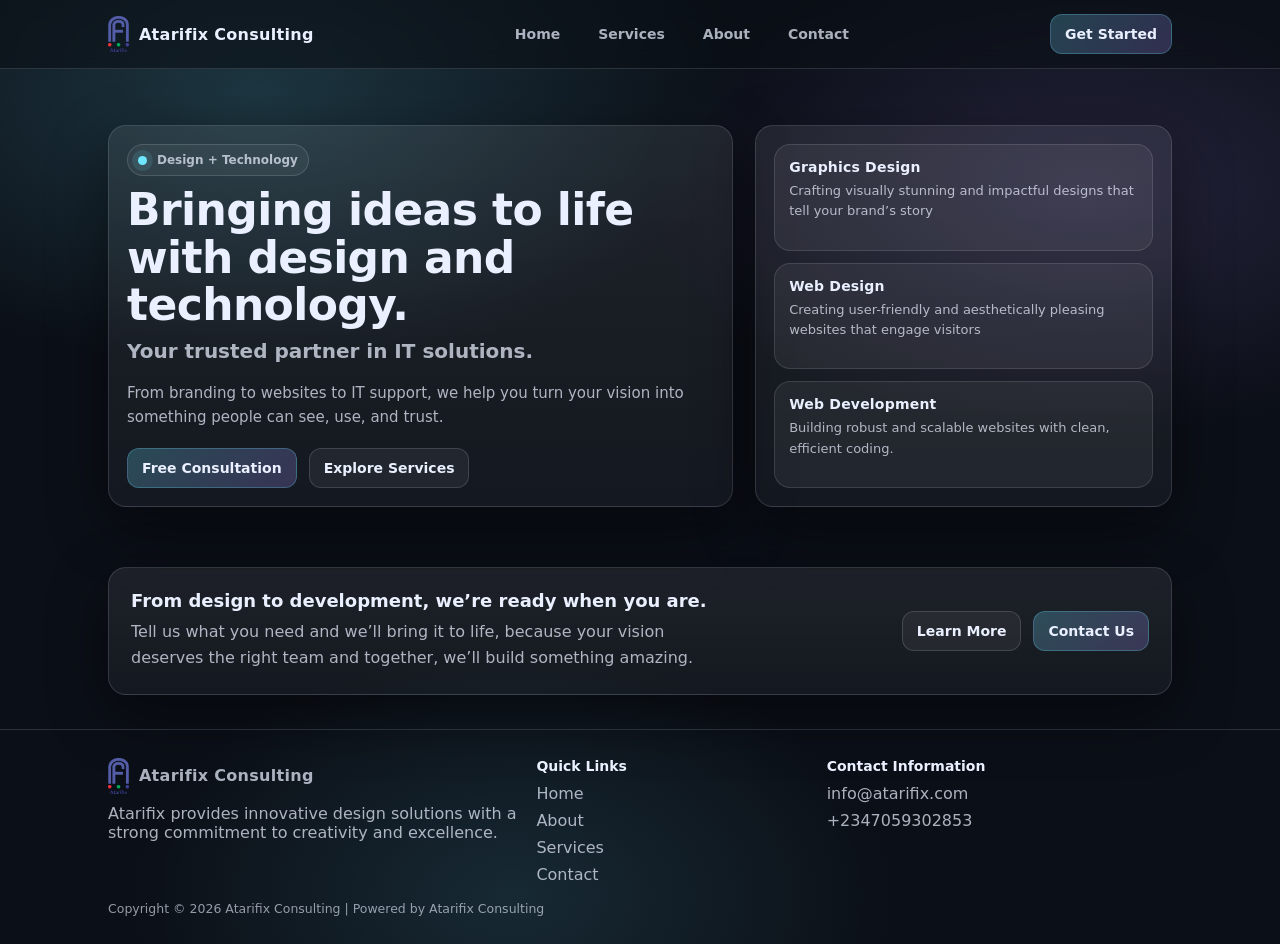
<file: index.html>
<!doctype html>
<html lang="en">
<head>
  <meta charset="UTF-8" />
  <meta name="viewport" content="width=device-width, initial-scale=1"/>
  <title>Atarifix Consulting | Home</title>
  <link rel="stylesheet" href="styles.css" />
</head>
<body>
  <header>
    <div class="wrap">
      <div class="nav">
        <a class="brand" href="index.html" aria-label="Atarifix Home">
          <img src="logo.png" alt="Atarifix Logo" class="logo-img" />
          <div>Atarifix Consulting</div>
        </a>

        <nav class="links" aria-label="Primary">
          <a href="index.html">Home</a>
          <a href="services.html">Services</a>
          <a href="about.html">About</a>
          <a href="contact.html">Contact</a>
        </nav>

        <div style="display:flex; gap:10px; align-items:center;">
          <a class="btn primary" href="contact.html">Get Started</a>
          <button class="mobile-toggle" id="menuBtn" aria-label="Open menu">☰</button>
        </div>
      </div>

      <div class="mobile-menu" id="mobileMenu" aria-label="Mobile">
        <a href="index.html">Home</a>
        <a href="services.html">Services</a>
        <a href="about.html">About</a>
        <a href="contact.html">Contact</a>
      </div>
    </div>
  </header>

  <main class="hero">
    <div class="wrap">
      <div class="hero-grid">
        <div class="panel hero-card">
          <div class="badge"><span class="dot"></span> Design + Technology</div>
          <h1>Bringing ideas to life with design and technology.</h1>
          <h2>Your trusted partner in IT solutions.</h2>

          <p>
            From branding to websites to IT support, we help you turn your vision into something people can see, use, and trust.
          </p>

          <div class="hero-actions">
            <a class="btn primary" href="contact.html">Free Consultation</a>
            <a class="btn" href="services.html">Explore Services</a>
          </div>
        </div>

        <div class="panel quick-services" aria-label="Quick services">
          <div class="mini">
            <h3>Graphics Design</h3>
            <p>Crafting visually stunning and impactful designs that tell your brand’s story</p>
          </div>
          <div class="mini">
            <h3>Web Design</h3>
            <p>Creating user-friendly and aesthetically pleasing websites that engage visitors</p>
          </div>
          <div class="mini">
            <h3>Web Development</h3>
            <p>Building robust and scalable websites with clean, efficient coding.</p>
          </div>
        </div>
      </div>
    </div>
  </main>

  <section>
    <div class="wrap">
      <div class="panel cta">
        <div>
          <h3 style="margin:0; font-size:18px;">From design to development, we’re ready when you are.</h3>
          <p>
            Tell us what you need and we’ll bring it to life, because your vision deserves the right team and together, we’ll build something amazing.
          </p>
        </div>
        <div style="display:flex; justify-content:flex-end; gap:12px; flex-wrap:wrap;">
          <a class="btn" href="services.html">Learn More</a>
          <a class="btn primary" href="contact.html">Contact Us</a>
        </div>
      </div>
    </div>
  </section>

  <footer>
    <div class="wrap">
      <div class="footer-grid">
        <div>
          <div class="brand" style="margin-bottom:10px;">
            <img src="logo.png" alt="Atarifix Logo" class="logo-img" />
            <div>Atarifix Consulting</div>
          </div>
          <div>
            Atarifix provides innovative design solutions with a strong commitment to creativity and excellence.
          </div>
        </div>

        <div>
          <h4>Quick Links</h4>
          <div style="display:grid; gap:8px;">
            <a href="index.html">Home</a>
            <a href="about.html">About</a>
            <a href="services.html">Services</a>
            <a href="contact.html">Contact</a>
          </div>
        </div>

        <div>
          <h4>Contact Information</h4>
          <div style="display:grid; gap:8px;">
            <a href="mailto:info@atarifix.com">info@atarifix.com</a>
            <a href="tel:+2347059302853">+2347059302853</a>
          </div>
        </div>
      </div>

      <div class="copy">
        Copyright © 2026 Atarifix Consulting | Powered by Atarifix Consulting
      </div>
    </div>
  </footer>

  <script src="script.js"></script>
</body>
</html>
</file>
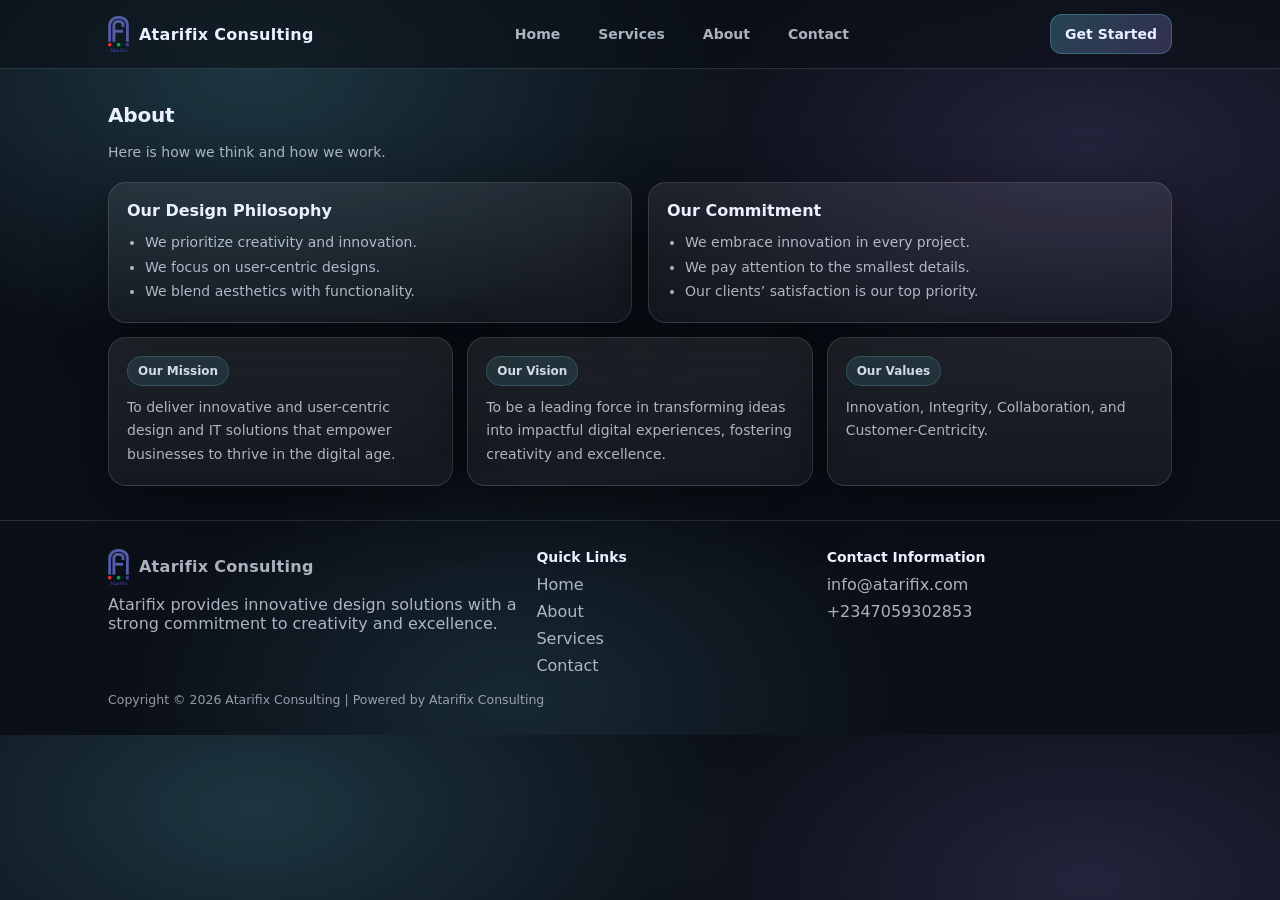
<file: about.html>
<!doctype html>
<html lang="en">
<head>
  <meta charset="UTF-8" />
  <meta name="viewport" content="width=device-width, initial-scale=1"/>
  <title>Atarifix Consulting | About</title>
  <link rel="stylesheet" href="styles.css" />
</head>
<body>
  <header>
    <div class="wrap">
      <div class="nav">
        <a class="brand" href="index.html" aria-label="Atarifix Home">
          <img src="logo.png" alt="Atarifix Logo" class="logo-img" />
          <div>Atarifix Consulting</div>
        </a>

        <nav class="links" aria-label="Primary">
          <a href="index.html">Home</a>
          <a href="services.html">Services</a>
          <a href="about.html">About</a>
          <a href="contact.html">Contact</a>
        </nav>

        <div style="display:flex; gap:10px; align-items:center;">
          <a class="btn primary" href="contact.html">Get Started</a>
          <button class="mobile-toggle" id="menuBtn" aria-label="Open menu">☰</button>
        </div>
      </div>

      <div class="mobile-menu" id="mobileMenu" aria-label="Mobile">
        <a href="index.html">Home</a>
        <a href="services.html">Services</a>
        <a href="about.html">About</a>
        <a href="contact.html">Contact</a>
      </div>
    </div>
  </header>

  <section>
    <div class="wrap">
      <h3 class="section-title">About</h3>
      <p class="section-sub">
        Here is how we think and how we work.
      </p>

      <div class="two-col">
        <div class="panel box">
          <h3>Our Design Philosophy</h3>
          <ul>
            <li>We prioritize creativity and innovation.</li>
            <li>We focus on user-centric designs.</li>
            <li>We blend aesthetics with functionality.</li>
          </ul>
        </div>

        <div class="panel box">
          <h3>Our Commitment</h3>
          <ul>
            <li>We embrace innovation in every project.</li>
            <li>We pay attention to the smallest details.</li>
            <li>Our clients’ satisfaction is our top priority.</li>
          </ul>
        </div>
      </div>

      <div style="height:14px;"></div>

      <div class="trio">
        <div class="panel box">
          <span class="pill">Our Mission</span>
          <div style="color:var(--muted); line-height:1.7; font-size:14px;">
            To deliver innovative and user-centric design and IT solutions that empower businesses to thrive in the digital age.
          </div>
        </div>

        <div class="panel box">
          <span class="pill">Our Vision</span>
          <div style="color:var(--muted); line-height:1.7; font-size:14px;">
            To be a leading force in transforming ideas into impactful digital experiences, fostering creativity and excellence.
          </div>
        </div>

        <div class="panel box">
          <span class="pill">Our Values</span>
          <div style="color:var(--muted); line-height:1.7; font-size:14px;">
            Innovation, Integrity, Collaboration, and Customer-Centricity.
          </div>
        </div>
      </div>
    </div>
  </section>

  <footer>
    <div class="wrap">
      <div class="footer-grid">
        <div>
          <div class="brand" style="margin-bottom:10px;">
            <img src="logo.png" alt="Atarifix Logo" class="logo-img" />
            <div>Atarifix Consulting</div>
          </div>
          <div>
            Atarifix provides innovative design solutions with a strong commitment to creativity and excellence.
          </div>
        </div>

        <div>
          <h4>Quick Links</h4>
          <div style="display:grid; gap:8px;">
            <a href="index.html">Home</a>
            <a href="about.html">About</a>
            <a href="services.html">Services</a>
            <a href="contact.html">Contact</a>
          </div>
        </div>

        <div>
          <h4>Contact Information</h4>
          <div style="display:grid; gap:8px;">
            <a href="mailto:info@atarifix.com">info@atarifix.com</a>
            <a href="tel:+2347059302853">+2347059302853</a>
          </div>
        </div>
      </div>

      <div class="copy">
        Copyright © 2026 Atarifix Consulting | Powered by Atarifix Consulting
      </div>
    </div>
  </footer>

  <script src="script.js"></script>
</body>
</html>
</file>
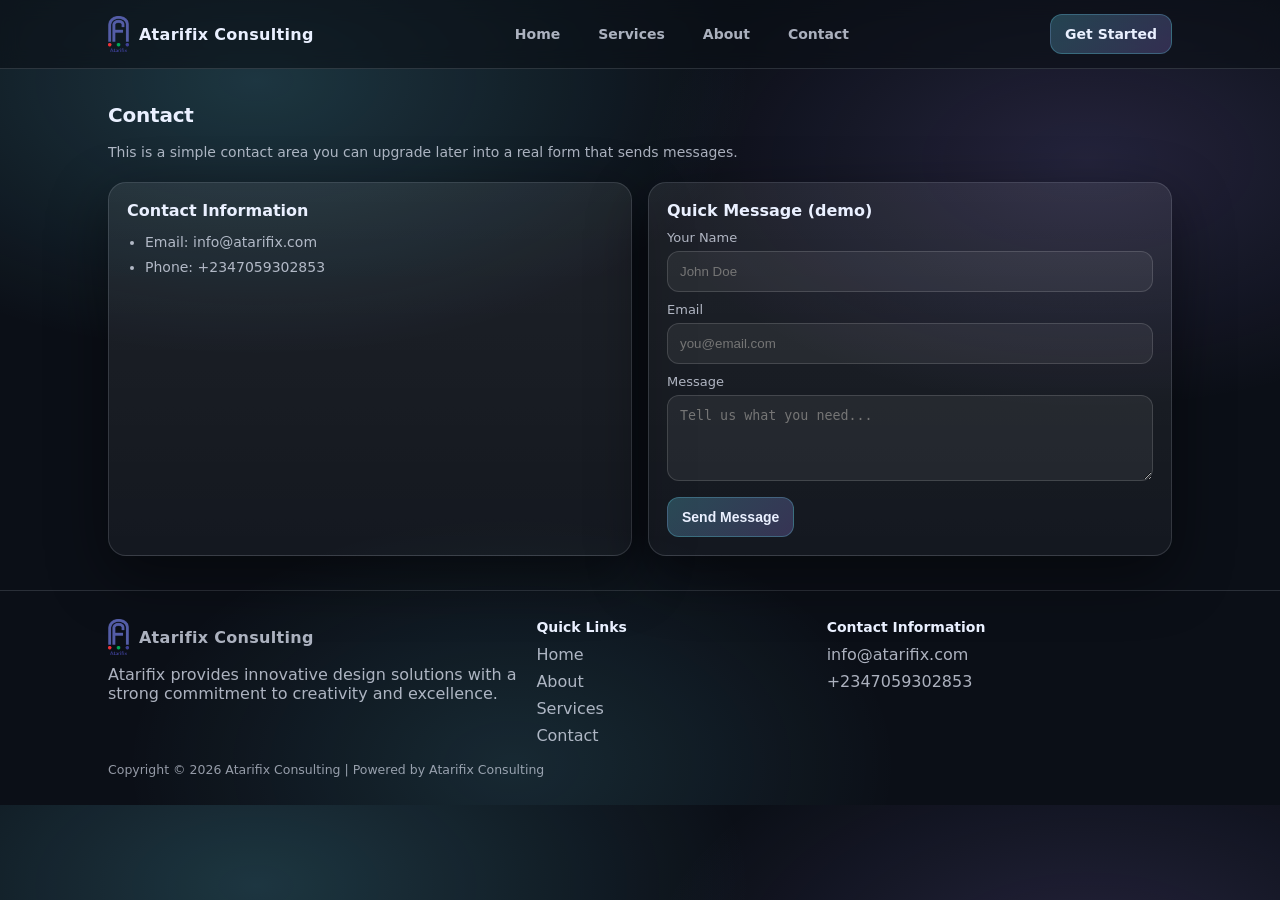
<file: contact.html>
<!doctype html>
<html lang="en">
<head>
  <meta charset="UTF-8" />
  <meta name="viewport" content="width=device-width, initial-scale=1"/>
  <title>Atarifix Consulting | Contact</title>
  <link rel="stylesheet" href="styles.css" />
</head>
<body>
  <header>
    <div class="wrap">
      <div class="nav">
        <a class="brand" href="index.html" aria-label="Atarifix Home">
          <img src="logo.png" alt="Atarifix Logo" class="logo-img" />
          <div>Atarifix Consulting</div>
        </a>

        <nav class="links" aria-label="Primary">
          <a href="index.html">Home</a>
          <a href="services.html">Services</a>
          <a href="about.html">About</a>
          <a href="contact.html">Contact</a>
        </nav>

        <div style="display:flex; gap:10px; align-items:center;">
          <a class="btn primary" href="contact.html">Get Started</a>
          <button class="mobile-toggle" id="menuBtn" aria-label="Open menu">☰</button>
        </div>
      </div>

      <div class="mobile-menu" id="mobileMenu" aria-label="Mobile">
        <a href="index.html">Home</a>
        <a href="services.html">Services</a>
        <a href="about.html">About</a>
        <a href="contact.html">Contact</a>
      </div>
    </div>
  </header>

  <section>
    <div class="wrap">
      <h3 class="section-title">Contact</h3>
      <p class="section-sub">
        This is a simple contact area you can upgrade later into a real form that sends messages.
      </p>

      <div class="two-col">
        <div class="panel box">
          <h3>Contact Information</h3>
          <ul>
            <li>Email: <a href="mailto:info@atarifix.com">info@atarifix.com</a></li>
            <li>Phone: <a href="tel:+2347059302853">+2347059302853</a></li>
          </ul>
        </div>

        <div class="panel box">
          <h3>Quick Message (demo)</h3>
          <form onsubmit="event.preventDefault(); alert('This demo form does not send yet. Hook it up to a backend later.');">
            <label style="display:block; margin-bottom:10px;">
              <span style="display:block; font-size:13px; color:var(--muted); margin-bottom:6px;">Your Name</span>
              <input required
                style="width:100%; padding:12px; border-radius:12px; border:1px solid rgba(255,255,255,0.14); background:rgba(255,255,255,0.06); color:var(--text);"
                placeholder="John Doe"/>
            </label>

            <label style="display:block; margin-bottom:10px;">
              <span style="display:block; font-size:13px; color:var(--muted); margin-bottom:6px;">Email</span>
              <input required type="email"
                style="width:100%; padding:12px; border-radius:12px; border:1px solid rgba(255,255,255,0.14); background:rgba(255,255,255,0.06); color:var(--text);"
                placeholder="you@email.com"/>
            </label>

            <label style="display:block; margin-bottom:12px;">
              <span style="display:block; font-size:13px; color:var(--muted); margin-bottom:6px;">Message</span>
              <textarea required rows="4"
                style="width:100%; padding:12px; border-radius:12px; border:1px solid rgba(255,255,255,0.14); background:rgba(255,255,255,0.06); color:var(--text); resize:vertical;"
                placeholder="Tell us what you need..."></textarea>
            </label>

            <button class="btn primary" type="submit">Send Message</button>
          </form>
        </div>
      </div>
    </div>
  </section>

  <footer>
    <div class="wrap">
      <div class="footer-grid">
        <div>
          <div class="brand" style="margin-bottom:10px;">
            <img src="logo.png" alt="Atarifix Logo" class="logo-img" />
            <div>Atarifix Consulting</div>
          </div>
          <div>
            Atarifix provides innovative design solutions with a strong commitment to creativity and excellence.
          </div>
        </div>

        <div>
          <h4>Quick Links</h4>
          <div style="display:grid; gap:8px;">
            <a href="index.html">Home</a>
            <a href="about.html">About</a>
            <a href="services.html">Services</a>
            <a href="contact.html">Contact</a>
          </div>
        </div>

        <div>
          <h4>Contact Information</h4>
          <div style="display:grid; gap:8px;">
            <a href="mailto:info@atarifix.com">info@atarifix.com</a>
            <a href="tel:+2347059302853">+2347059302853</a>
          </div>
        </div>
      </div>

      <div class="copy">
        Copyright © 2026 Atarifix Consulting | Powered by Atarifix Consulting
      </div>
    </div>
  </footer>

  <script src="script.js"></script>
</body>
</html>
</file>
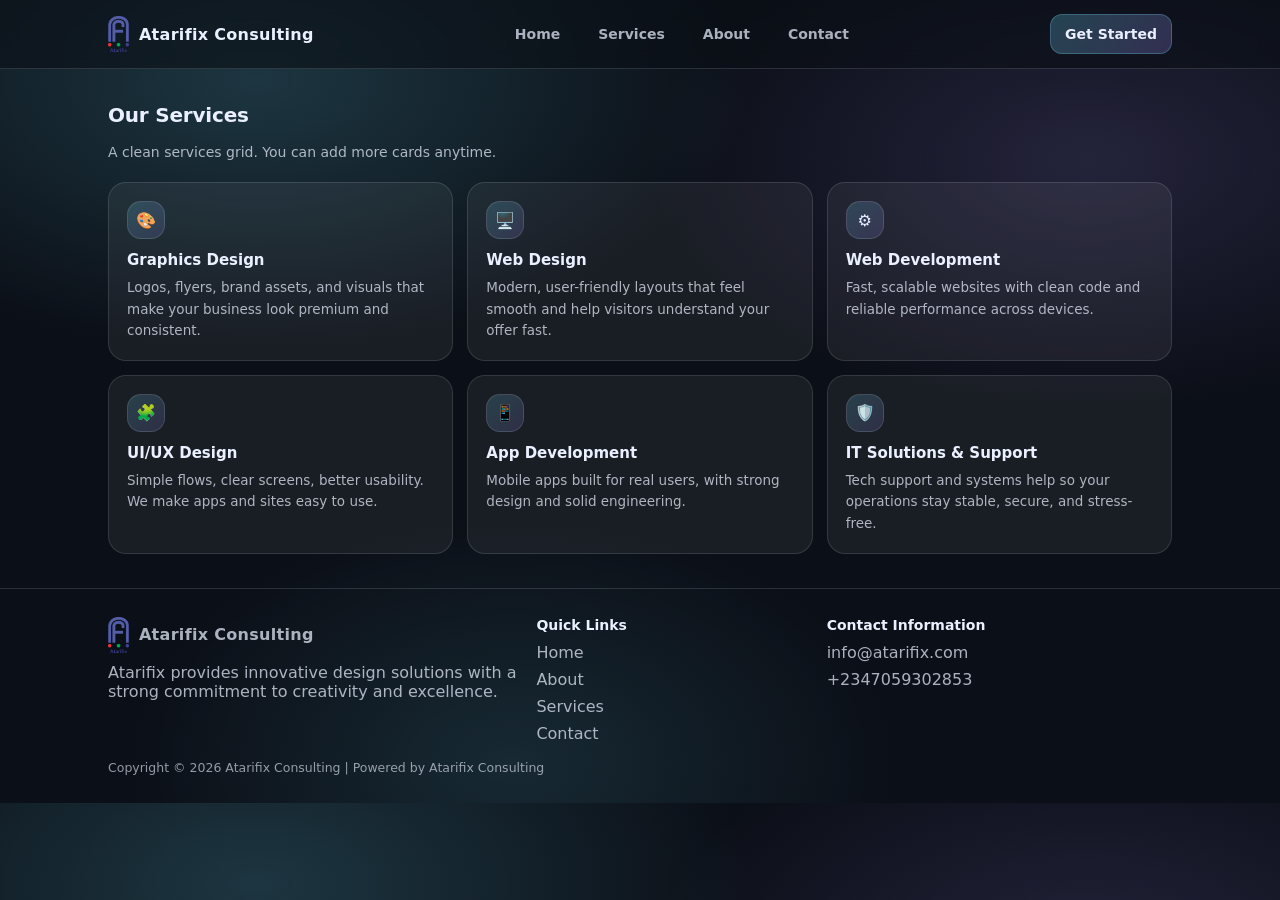
<file: services.html>
<!doctype html>
<html lang="en">
<head>
  <meta charset="UTF-8" />
  <meta name="viewport" content="width=device-width, initial-scale=1"/>
  <title>Atarifix Consulting | Services</title>
  <link rel="stylesheet" href="styles.css" />
</head>
<body>
  <header>
    <div class="wrap">
      <div class="nav">
        <a class="brand" href="index.html" aria-label="Atarifix Home">
          <img src="logo.png" alt="Atarifix Logo" class="logo-img" />
          <div>Atarifix Consulting</div>
        </a>

        <nav class="links" aria-label="Primary">
          <a href="index.html">Home</a>
          <a href="services.html">Services</a>
          <a href="about.html">About</a>
          <a href="contact.html">Contact</a>
        </nav>

        <div style="display:flex; gap:10px; align-items:center;">
          <a class="btn primary" href="contact.html">Get Started</a>
          <button class="mobile-toggle" id="menuBtn" aria-label="Open menu">☰</button>
        </div>
      </div>

      <div class="mobile-menu" id="mobileMenu" aria-label="Mobile">
        <a href="index.html">Home</a>
        <a href="services.html">Services</a>
        <a href="about.html">About</a>
        <a href="contact.html">Contact</a>
      </div>
    </div>
  </header>

  <section>
    <div class="wrap">
      <h3 class="section-title">Our Services</h3>
      <p class="section-sub">
        A clean services grid. You can add more cards anytime.
      </p>

      <div class="grid">
        <div class="service">
          <div class="icon">🎨</div>
          <h4>Graphics Design</h4>
          <p>Logos, flyers, brand assets, and visuals that make your business look premium and consistent.</p>
        </div>

        <div class="service">
          <div class="icon">🖥️</div>
          <h4>Web Design</h4>
          <p>Modern, user-friendly layouts that feel smooth and help visitors understand your offer fast.</p>
        </div>

        <div class="service">
          <div class="icon">⚙️</div>
          <h4>Web Development</h4>
          <p>Fast, scalable websites with clean code and reliable performance across devices.</p>
        </div>

        <div class="service">
          <div class="icon">🧩</div>
          <h4>UI/UX Design</h4>
          <p>Simple flows, clear screens, better usability. We make apps and sites easy to use.</p>
        </div>

        <div class="service">
          <div class="icon">📱</div>
          <h4>App Development</h4>
          <p>Mobile apps built for real users, with strong design and solid engineering.</p>
        </div>

        <div class="service">
          <div class="icon">🛡️</div>
          <h4>IT Solutions & Support</h4>
          <p>Tech support and systems help so your operations stay stable, secure, and stress-free.</p>
        </div>
      </div>
    </div>
  </section>

  <footer>
    <div class="wrap">
      <div class="footer-grid">
        <div>
          <div class="brand" style="margin-bottom:10px;">
            <img src="logo.png" alt="Atarifix Logo" class="logo-img" />
            <div>Atarifix Consulting</div>
          </div>
          <div>
            Atarifix provides innovative design solutions with a strong commitment to creativity and excellence.
          </div>
        </div>

        <div>
          <h4>Quick Links</h4>
          <div style="display:grid; gap:8px;">
            <a href="index.html">Home</a>
            <a href="about.html">About</a>
            <a href="services.html">Services</a>
            <a href="contact.html">Contact</a>
          </div>
        </div>

        <div>
          <h4>Contact Information</h4>
          <div style="display:grid; gap:8px;">
            <a href="mailto:info@atarifix.com">info@atarifix.com</a>
            <a href="tel:+2347059302853">+2347059302853</a>
          </div>
        </div>
      </div>

      <div class="copy">
        Copyright © 2026 Atarifix Consulting | Powered by Atarifix Consulting
      </div>
    </div>
  </footer>

  <script src="script.js"></script>
</body>
</html>
</file>
<file: styles.css>
:root{
  --bg: #0b0f17;
  --card: rgba(255,255,255,0.06);
  --card-2: rgba(255,255,255,0.08);
  --text: #eaf0ff;
  --muted: rgba(234,240,255,0.72);
  --line: rgba(234,240,255,0.14);
  --brand: #6ee7ff;
  --brand-2: #a78bfa;
  --shadow: 0 20px 60px rgba(0,0,0,0.45);
  --radius: 18px;
  --max: 1100px;
}

*{ box-sizing: border-box; }
html{ scroll-behavior: smooth; }
body{
  margin: 0;
  font-family: ui-sans-serif, system-ui, -apple-system, Segoe UI, Roboto, Arial, "Noto Sans", "Liberation Sans", sans-serif;
  background:
    radial-gradient(900px 500px at 20% 10%, rgba(110,231,255,0.18), transparent 55%),
    radial-gradient(800px 450px at 85% 20%, rgba(167,139,250,0.16), transparent 55%),
    radial-gradient(700px 450px at 40% 95%, rgba(110,231,255,0.12), transparent 55%),
    var(--bg);
  color: var(--text);
}

a{ color: inherit; text-decoration: none; }
.wrap{ max-width: var(--max); margin: 0 auto; padding: 0 18px; }

/* Header */
header{
  position: sticky;
  top: 0;
  z-index: 20;
  backdrop-filter: blur(10px);
  background: rgba(11,15,23,0.6);
  border-bottom: 1px solid var(--line);
}
.nav{
  display: flex;
  align-items: center;
  justify-content: space-between;
  gap: 16px;
  padding: 14px 0;
}
.brand{
  display: flex;
  align-items: center;
  gap: 10px;
  font-weight: 800;
  letter-spacing: 0.3px;
}

.links{
  display: flex;
  gap: 18px;
  align-items: center;
}
.links a{
  color: var(--muted);
  font-weight: 600;
  font-size: 14px;
  padding: 10px 10px;
  border-radius: 10px;
}
.links a:hover{ background: rgba(255,255,255,0.06); color: var(--text); }

.btn{
  display: inline-flex;
  align-items: center;
  justify-content: center;
  gap: 10px;
  padding: 11px 14px;
  border-radius: 12px;
  border: 1px solid rgba(255,255,255,0.14);
  background: rgba(255,255,255,0.06);
  color: var(--text);
  font-weight: 700;
  font-size: 14px;
  cursor: pointer;
  transition: transform 0.15s ease, background 0.15s ease, border 0.15s ease;
}
.btn:hover{
  transform: translateY(-1px);
  background: rgba(255,255,255,0.09);
  border-color: rgba(255,255,255,0.22);
}
.btn.primary{
  background: linear-gradient(135deg, rgba(110,231,255,0.24), rgba(167,139,250,0.24));
  border-color: rgba(110,231,255,0.25);
}

.mobile-toggle{
  display: none;
  width: 42px;
  height: 42px;
  border-radius: 12px;
  border: 1px solid rgba(255,255,255,0.14);
  background: rgba(255,255,255,0.06);
  color: var(--text);
  cursor: pointer;
}
.mobile-menu{
  display: none;
  padding-bottom: 14px;
}
.mobile-menu a{
  display: block;
  padding: 12px 10px;
  border-radius: 12px;
  color: var(--muted);
  font-weight: 650;
}
.mobile-menu a:hover{ background: rgba(255,255,255,0.06); color: var(--text); }

/* Shared layout blocks */
.panel{
  border-radius: var(--radius);
  border: 1px solid var(--line);
  background: linear-gradient(180deg, rgba(255,255,255,0.08), rgba(255,255,255,0.04));
  box-shadow: var(--shadow);
}

section{ padding: 34px 0; }
.section-title{
  margin: 0 0 14px;
  font-size: 20px;
  letter-spacing: -0.2px;
}
.section-sub{
  margin: 0 0 18px;
  color: var(--muted);
  line-height: 1.65;
  font-size: 14px;
  max-width: 72ch;
}

.two-col{
  display: grid;
  grid-template-columns: 1fr 1fr;
  gap: 16px;
}
.box{ padding: 18px; }
.box h3{ margin: 0 0 10px; font-size: 16px; }

ul{
  margin: 0;
  padding-left: 18px;
  color: var(--muted);
  line-height: 1.75;
  font-size: 14px;
}

.logo-img{
  height: 36px;
  width: auto;
  display: block;
}

/* Home hero */
.hero{ padding: 56px 0 26px; }
.hero-grid{
  display: grid;
  grid-template-columns: 1.2fr 0.8fr;
  gap: 22px;
  align-items: stretch;
}
.hero h1{
  font-size: clamp(28px, 4vw, 44px);
  line-height: 1.08;
  margin: 0 0 10px;
  letter-spacing: -0.6px;
}
.hero h2{
  font-size: clamp(16px, 2vw, 20px);
  margin: 0 0 18px;
  font-weight: 650;
  color: var(--muted);
}
.hero p{
  margin: 0 0 18px;
  color: var(--muted);
  line-height: 1.65;
  font-size: 15px;
}
.hero-actions{
  display: flex;
  gap: 12px;
  flex-wrap: wrap;
}
.hero-card{ padding: 18px; }

.badge{
  display: inline-flex;
  align-items: center;
  gap: 10px;
  padding: 8px 10px;
  border-radius: 999px;
  border: 1px solid rgba(255,255,255,0.14);
  background: rgba(255,255,255,0.05);
  color: var(--muted);
  font-weight: 700;
  font-size: 12px;
  margin-bottom: 10px;
}
.badge .dot{
  width: 9px; height: 9px; border-radius: 50%;
  background: var(--brand);
  box-shadow: 0 0 0 6px rgba(110,231,255,0.12);
}

.quick-services{
  display: grid;
  gap: 12px;
  padding: 18px;
}
.mini{
  padding: 14px;
  border-radius: 16px;
  background: rgba(255,255,255,0.06);
  border: 1px solid rgba(255,255,255,0.12);
}
.mini h3{
  margin: 0 0 6px;
  font-size: 14px;
  letter-spacing: 0.2px;
}
.mini p{
  margin: 0;
  font-size: 13px;
  color: var(--muted);
  line-height: 1.55;
}

/* About trio */
.trio{
  display: grid;
  grid-template-columns: repeat(3, 1fr);
  gap: 14px;
}
.pill{
  display: inline-flex;
  padding: 7px 10px;
  border-radius: 999px;
  background: rgba(110,231,255,0.10);
  border: 1px solid rgba(110,231,255,0.18);
  font-size: 12px;
  font-weight: 800;
  color: rgba(234,240,255,0.88);
  margin-bottom: 10px;
}

/* Services grid */
.grid{
  display: grid;
  grid-template-columns: repeat(3, 1fr);
  gap: 14px;
}
.service{
  padding: 18px;
  border-radius: var(--radius);
  border: 1px solid rgba(255,255,255,0.12);
  background: rgba(255,255,255,0.06);
  transition: transform 0.15s ease, background 0.15s ease, border 0.15s ease;
  min-height: 150px;
}
.service:hover{
  transform: translateY(-2px);
  background: rgba(255,255,255,0.085);
  border-color: rgba(255,255,255,0.22);
}
.icon{
  width: 38px; height: 38px;
  border-radius: 14px;
  display: grid;
  place-items: center;
  background: linear-gradient(135deg, rgba(110,231,255,0.18), rgba(167,139,250,0.16));
  border: 1px solid rgba(255,255,255,0.12);
  margin-bottom: 12px;
}
.service h4{ margin: 0 0 8px; font-size: 15px; }
.service p{ margin: 0; color: var(--muted); font-size: 13.5px; line-height: 1.6; }

/* CTA */
.cta{
  padding: 22px;
  display: grid;
  grid-template-columns: 1.15fr 0.85fr;
  gap: 14px;
  align-items: center;
}
.cta p{ margin: 8px 0 0; color: var(--muted); line-height: 1.65; }

/* Footer */
footer{
  border-top: 1px solid var(--line);
  padding: 28px 0;
  color: var(--muted);
}
.footer-grid{
  display: grid;
  grid-template-columns: 1.2fr 0.8fr 1fr;
  gap: 14px;
  align-items: start;
}
.footer-grid h4{ color: var(--text); margin: 0 0 10px; font-size: 14px; }
.footer-grid a{ color: var(--muted); }
.footer-grid a:hover{ color: var(--text); }
.copy{
  margin-top: 17px;
  font-size: 12.5px;
  opacity: 0.85;
}

/* Responsive */
@media (max-width: 900px){
  .hero-grid{ grid-template-columns: 1fr; }
  .cta{ grid-template-columns: 1fr; }
  .grid{ grid-template-columns: 1fr 1fr; }
  .trio{ grid-template-columns: 1fr; }
  .two-col{ grid-template-columns: 1fr; }
  .footer-grid{ grid-template-columns: 1fr; }
}
@media (max-width: 760px){
  .links{ display: none; }
  .mobile-toggle{ display: inline-grid; place-items: center; }
  .mobile-menu.open{ display: block; }
  .grid{ grid-template-columns: 1fr; }
}
</file>
